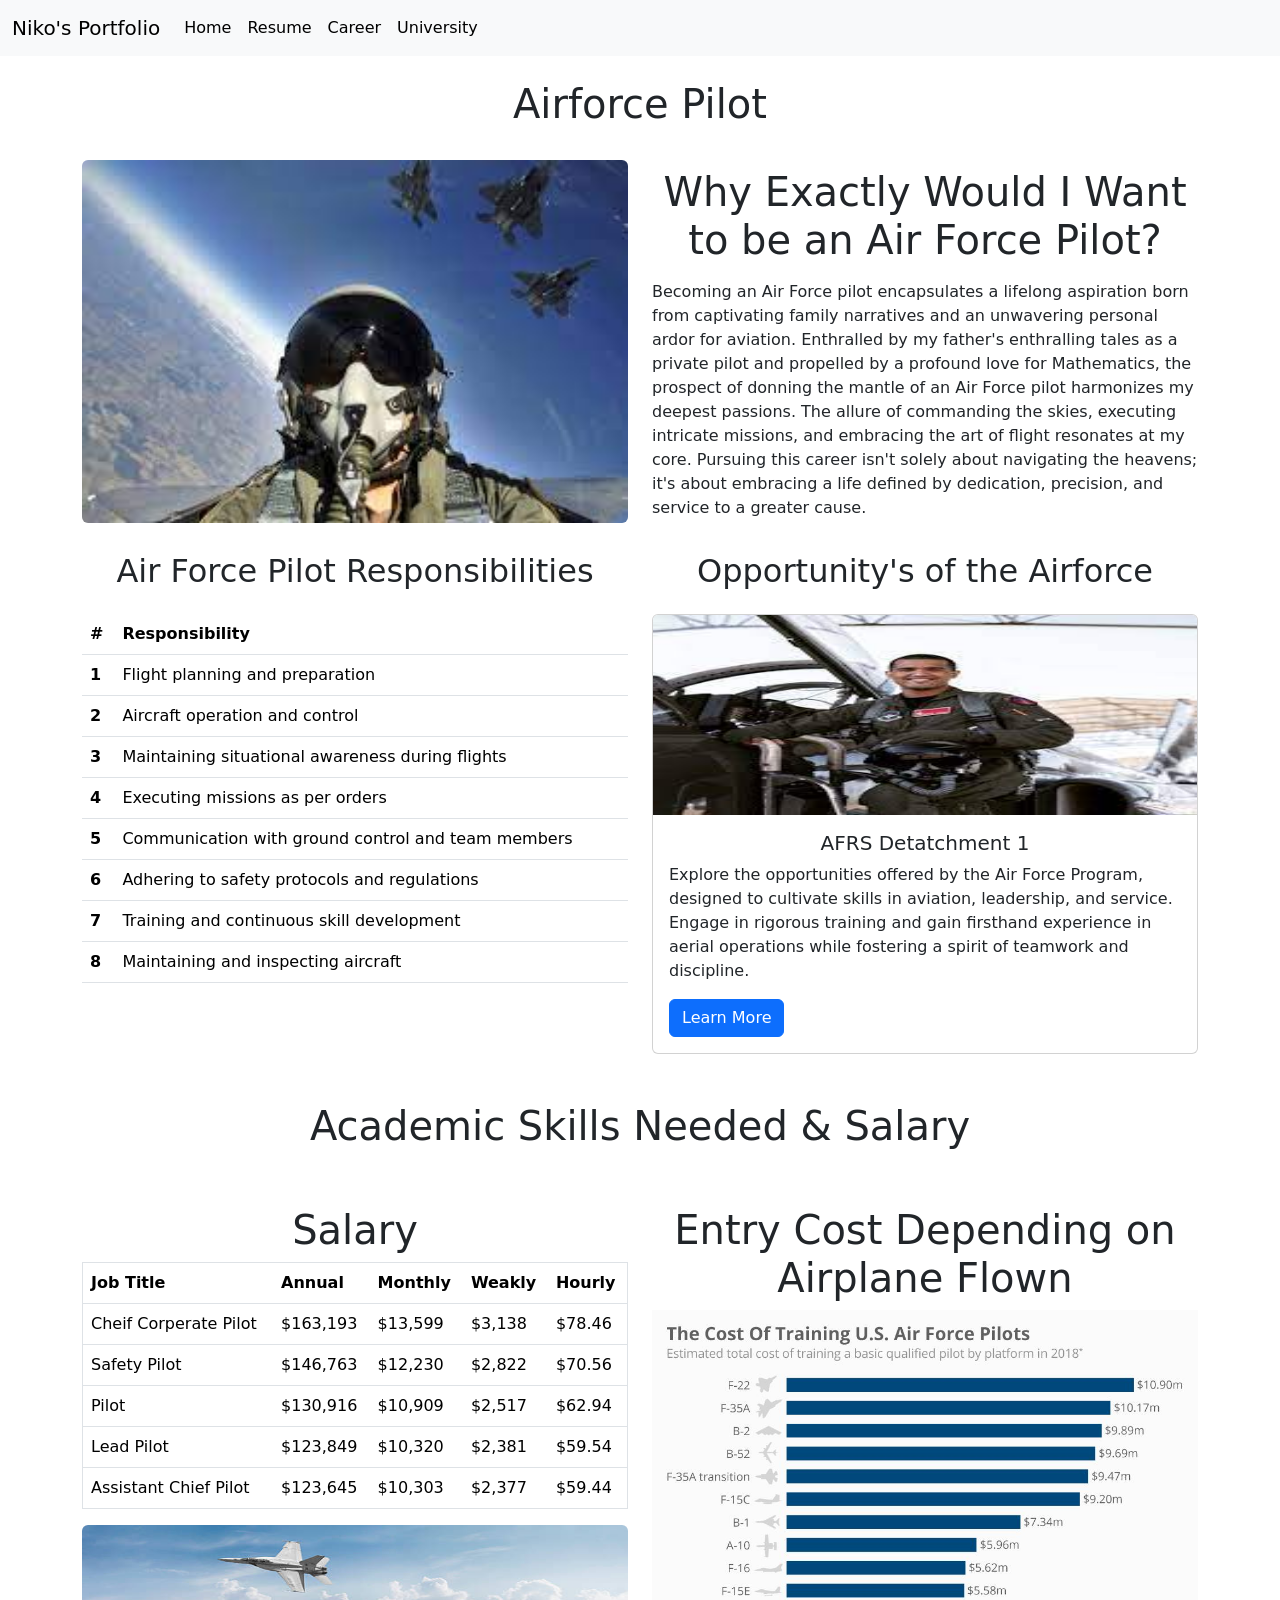
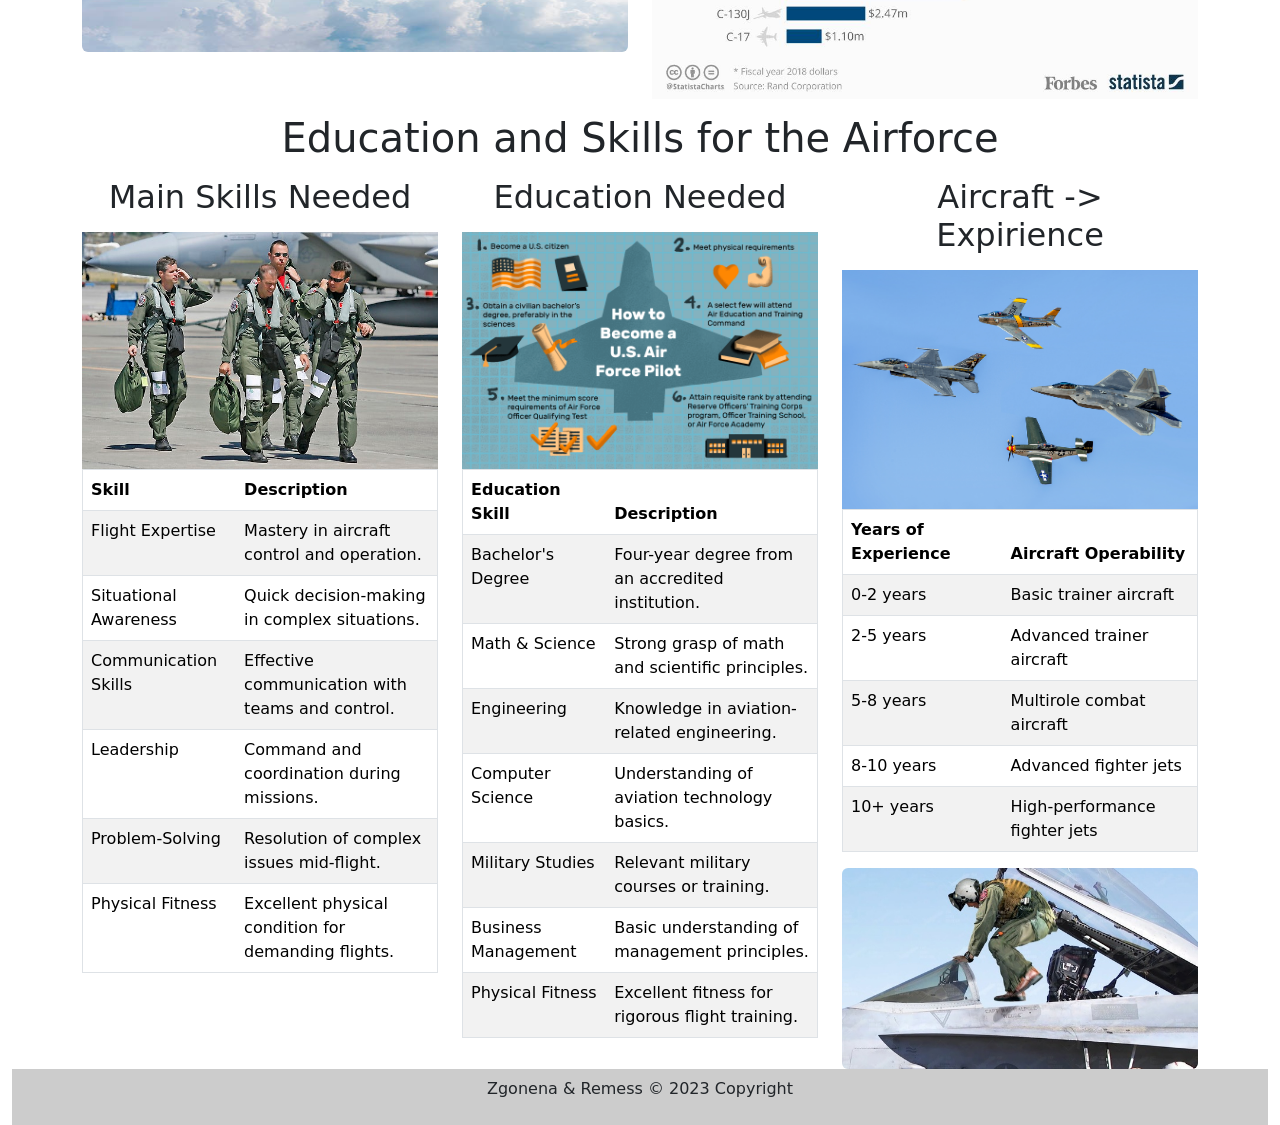
<file: career.html>
<!doctype html>
<html lang="en">
  <head>
    <meta charset="utf-8">
    <meta name="viewport" content="width=device-width, initial-scale=1">
    <title>Career</title>
    <link href="https://cdn.jsdelivr.net/npm/bootstrap@5.3.2/dist/css/bootstrap.min.css" rel="stylesheet" integrity="sha384-T3c6CoIi6uLrA9TneNEoa7RxnatzjcDSCmG1MXxSR1GAsXEV/Dwwykc2MPK8M2HN" crossorigin="anonymous">
  </head>
  <body>
    <nav class="navbar navbar-expand-lg bg-body-tertiary">
      <div class="container-fluid"> <!--Container Fluid for Nav-->
        <a class="navbar-brand" href="#">Niko's Portfolio</a>
        <button class="navbar-toggler" type="button" data-bs-toggle="collapse" data-bs-target="#navbarNav" aria-controls="navbarNav" aria-expanded="false" aria-label="Toggle navigation">
          <span class="navbar-toggler-icon"></span>
        </button>
        <div class="collapse navbar-collapse" id="navbarNav">
          <ul class="navbar-nav">
            <li class="nav-item">
              <a class="nav-link active" aria-current="page" href="home.html">Home</a>
            </li>
            <li class="nav-item">
              <a class="nav-link active" href="resume.html">Resume</a>
            </li>
            <li class="nav-item">
              <a class="nav-link active" href="career.html">Career</a>
            </li>
            <li class="nav-item">
              <a class="nav-link active" href="university.html">University</a>
            </li>
          </ul>
        </div>
      </div> <!--End of Container Fluid for Nav-->
  </nav>
  <div class="container"> <!--Content of Web Page-->
    <main> <!--Container-->
      <div class="row"> 
        <div class="col-lg-12">
          <h1 class="text-center py-4">Airforce Pilot</h1>
        </div>
      </div>
      <div class="row">
        <div class="col-lg-6">
          <img class="img-fluid w-100 rounded d-block mx-auto" src="media/pilot.jpeg" alt="Pilot In sky Flying Plane">
        </div>
        <div class="col-lg-6">
          <h1 class="text-center p-2">Why Exactly Would I Want to be an Air Force Pilot?</h1>
          <p>Becoming an Air Force pilot encapsulates a lifelong aspiration born from captivating family narratives and an unwavering personal ardor for aviation. Enthralled by my father's enthralling tales as a private pilot and propelled by a profound love for Mathematics, the prospect of donning the mantle of an Air Force pilot harmonizes my deepest passions. The allure of commanding the skies, executing intricate missions, and embracing the art of flight resonates at my core. Pursuing this career isn't solely about navigating the heavens; it's about embracing a life defined by dedication, precision, and service to a greater cause. </p>
        </div>
      </div>
      <div class="row">
        <div class="col-lg-6">
          <h2 class="text-center p-3">Air Force Pilot Responsibilities</h2>
          <table class="table">
            <thead>
              <tr>
                <th scope="col">#</th>
                <th scope="col">Responsibility</th>
              </tr>
            </thead>
            <tbody>
              <tr>
                <th scope="row">1</th>
                <td>Flight planning and preparation</td>
              </tr>
              <tr>
                <th scope="row">2</th>
                <td>Aircraft operation and control</td>
              </tr>
              <tr>
                <th scope="row">3</th>
                <td>Maintaining situational awareness during flights</td>
              </tr>
              <tr>
                <th scope="row">4</th>
                <td>Executing missions as per orders</td>
              </tr>
              <tr>
                <th scope="row">5</th>
                <td>Communication with ground control and team members</td>
              </tr>
              <tr>
                <th scope="row">6</th>
                <td>Adhering to safety protocols and regulations</td>
              </tr>
              <tr>
                <th scope="row">7</th>
                <td>Training and continuous skill development</td>
              </tr>
              <tr>
                <th scope="row">8</th>
                <td>Maintaining and inspecting aircraft</td>
              </tr>
            </tbody>
          </table>
        </div>
        <div class="col-lg-6">
          <h2 class="text-center p-3">Opportunity's of the Airforce</h2>
          <div class="card">
            <img src="media/dudeplane.jpeg" class="card-img-top" style="max-height: 200px; overflow: hidden;" alt="Air Force Program Image">
            <div class="card-body">
              <h5 class="card-title text-center">AFRS Detatchment 1</h5>
              <p class="card-text">Explore the opportunities offered by the Air Force Program, designed to cultivate skills in aviation, leadership, and service. Engage in rigorous training and gain firsthand experience in aerial operations while fostering a spirit of teamwork and discipline.</p>
              <a href="https://www.google.com/url?sa=i&url=https%3A%2F%2Fm.facebook.com%2Fusaf.inspire%2Fphotos%2Fa.136963454356932%2F392465322140076%2F&psig=AOvVaw2cTOyAmNkQmiuC-Irx8bDL&ust=1703120412879000&source=images&cd=vfe&opi=89978449&ved=0CBIQjhxqFwoTCJjQ64vonIMDFQAAAAAdAAAAABAI" class="btn btn-primary">Learn More</a>
            </div>
          </div>
        </div>
      </div>
      <div class="row">
        <div class="col-lg-12"> 
          <h1 class="text-center p-5">Academic Skills Needed & Salary</h1>
        </div>
      </div>
      <div class="row">
        <div class="col-lg-6">
          <h1 class="text-center">Salary</h1>
          <table class="table border">
            <thead>
              <tr>
                <th>Job Title</th>
                <th>Annual</th>
                <th>Monthly</th>
                <th>Weakly</th>
                <th>Hourly</th>
              </tr>
            </thead>
            <tbody>
              <tr>
                <td>Cheif Corperate Pilot</td>
                <td>$163,193</td>
                <td>$13,599</td>
                <td>$3,138</td>
                <td>$78.46</td>
              </tr>
              <tr>
                <td>Safety Pilot</td>
                <td>$146,763</td>
                <td>$12,230</td>
                <td>$2,822</td>
                <td>$70.56</td>
              </tr>
              <tr>
                <td>Pilot</td>
                <td>$130,916</td>
                <td>$10,909</td>
                <td>$2,517</td>
                <td>$62.94</td>
              </tr>
              <tr>
                <td>Lead Pilot</td>
                <td>$123,849</td>
                <td>$10,320</td>
                <td>$2,381</td>
                <td>$59.54</td>
              </tr>
              <tr>
                <td>Assistant Chief Pilot</td>
                <td>$123,645</td>
                <td>$10,303</td>
                <td>$2,377</td>
                <td>$59.44</td>
              </tr>
            </tbody>
          </table>
          <img class="img-fluid rounded h-25 w-100" src="media/jetflyby.jpg" alt="jetflyby">
        </div>
        <div class="col-lg-6">
          <h1 class="text-center">Entry Cost Depending on Airplane Flown</h1>
          <img class="img-fluid mx-auto d-block" src="media/20190409_Pilot_Training.jpg" alt="Plane Statisitc">
        </div>
      </div>
      <div class="row">
        <div class="col-lg-12">
          <h1 class="text-center">Education and Skills for the Airforce</h1>
        </div>
      </div>
      <div class="row">
        <div class="col-lg-4">
          <h1 class="p-2 h2 text-center">Main Skills Needed</h1>
          <img class="img-fluid" src="media/airforce.jpg" alt="plane man walking">
          <table class="table table-striped border">
            <thead>
              <tr>
                <th>Skill</th>
                <th>Description</th>
              </tr>
            </thead>
            <tbody>
              <tr>
                <td>Flight Expertise</td>
                <td>Mastery in aircraft control and operation.</td>
              </tr>
              <tr>
                <td>Situational Awareness</td>
                <td>Quick decision-making in complex situations.</td>
              </tr>
              <tr>
                <td>Communication Skills</td>
                <td>Effective communication with teams and control.</td>
              </tr>
              <tr>
                <td>Leadership</td>
                <td>Command and coordination during missions.</td>
              </tr>
              <tr>
                <td>Problem-Solving</td>
                <td>Resolution of complex issues mid-flight.</td>
              </tr>
              <tr>
                <td>Physical Fitness</td>
                <td>Excellent physical condition for demanding flights.</td>
              </tr>
            </tbody>
          </table>
        </div>
        <div class="col-lg-4">
          <h1 class="p-2 h2 text-center">Education Needed</h1>
          <img class="img-fluid" src="media/usair.png" alt="plane man walking">
          <table class="table table-striped border">
            <thead>
              <tr>
                <th>Education Skill</th>
                <th>Description</th>
              </tr>
            </thead>
            <tbody>
              <tr>
                <td>Bachelor's Degree</td>
                <td>Four-year degree from an accredited institution.</td>
              </tr>
              <tr>
                <td>Math & Science</td>
                <td>Strong grasp of math and scientific principles.</td>
              </tr>
              <tr>
                <td>Engineering</td>
                <td>Knowledge in aviation-related engineering.</td>
              </tr>
              <tr>
                <td>Computer Science</td>
                <td>Understanding of aviation technology basics.</td>
              </tr>
              <tr>
                <td>Military Studies</td>
                <td>Relevant military courses or training.</td>
              </tr>
              <tr>
                <td>Business Management</td>
                <td>Basic understanding of management principles.</td>
              </tr>
              <tr>
                <td>Physical Fitness</td>
                <td>Excellent fitness for rigorous flight training.</td>
              </tr>
            </tbody>
          </table>
        </div>
        <div class="col-lg-4">
          <h1 class="p-2 h2 text-center">Aircraft -> Expirience</h1>
          <img class="img-fluid" src="media/formation.jpg" alt="plane man walking">
          <table class="table table-striped border">
            <thead>
              <tr>
                <th>Years of Experience</th>
                <th>Aircraft Operability</th>
              </tr>
            </thead>
            <tbody>
              <tr>
                <td>0-2 years</td>
                <td>Basic trainer aircraft</td>
              </tr>
              <tr>
                <td>2-5 years</td>
                <td>Advanced trainer aircraft</td>
              </tr>
              <tr>
                <td>5-8 years</td>
                <td>Multirole combat aircraft</td>
              </tr>
              <tr>
                <td>8-10 years</td>
                <td>Advanced fighter jets</td>
              </tr>
              <tr>
                <td>10+ years</td>
                <td>High-performance fighter jets</td>
              </tr>
            </tbody>
          </table>
          <img class="img-fluid rounded" src="media/out.jpeg" alt="plane man walking">
        </div>
      </div>
    </main>      <!--End of Container-->
  </div> <!--END Content of Web Page-->
  <footer>
    <div class="container-fluid">
      <div class="row">
        <div class="col-lg-12">
          <div class="text-center p-2" style="background-color: rgba(0, 0, 0, 0.2)">
            <p>Zgonena & Remess © 2023 Copyright</p>
          </div>
        </div>
      </div>
    </div>
  </footer>
    <script src="https://cdn.jsdelivr.net/npm/bootstrap@5.3.2/dist/js/bootstrap.bundle.min.js" integrity="sha384-C6RzsynM9kWDrMNeT87bh95OGNyZPhcTNXj1NW7RuBCsyN/o0jlpcV8Qyq46cDfL" crossorigin="anonymous"></script>
  </body>
</html>
</file>
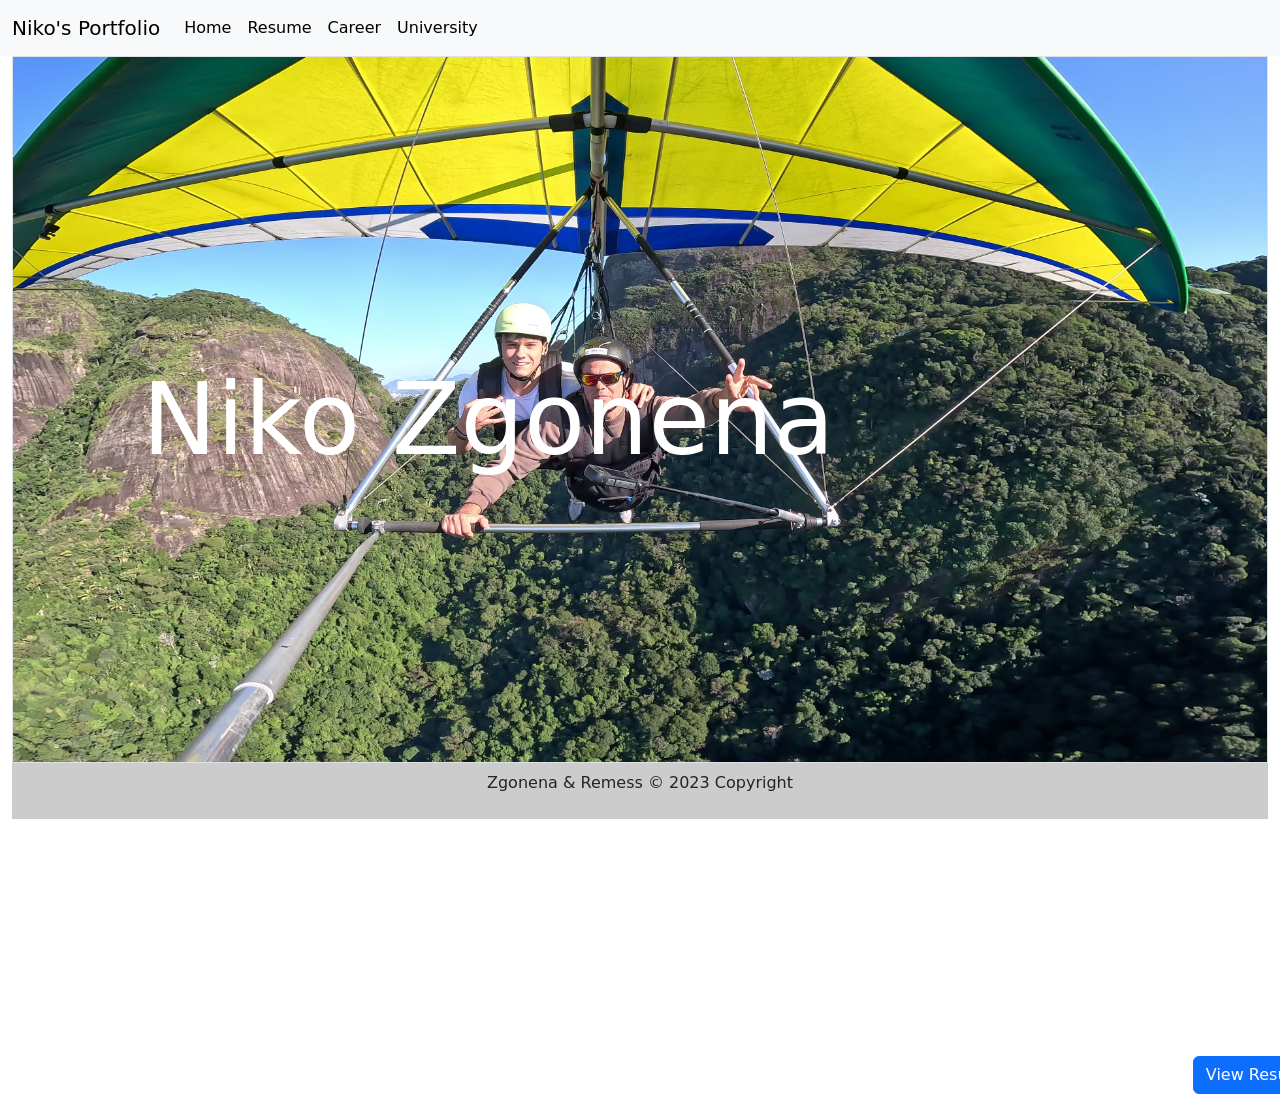
<file: home.html>
<!doctype html>
<html lang="en">
  <head>
    <meta charset="utf-8">
    <meta name="viewport" content="width=device-width, initial-scale=1">
    <title>Home</title>
    <link href="https://cdn.jsdelivr.net/npm/bootstrap@5.3.2/dist/css/bootstrap.min.css" rel="stylesheet" integrity="sha384-T3c6CoIi6uLrA9TneNEoa7RxnatzjcDSCmG1MXxSR1GAsXEV/Dwwykc2MPK8M2HN" crossorigin="anonymous">
    <link rel="stylesheet" href="css/style.css">
  </head>
  <body>
    <nav class="navbar navbar-expand-lg bg-body-tertiary">
      <div class="container-fluid"> <!--Container Fluid for Nav-->
        <a class="navbar-brand" href="#">Niko's Portfolio</a>
        <button class="navbar-toggler" type="button" data-bs-toggle="collapse" data-bs-target="#navbarNav" aria-controls="navbarNav" aria-expanded="false" aria-label="Toggle navigation">
          <span class="navbar-toggler-icon"></span>
        </button>
        <div class="collapse navbar-collapse" id="navbarNav">
          <ul class="navbar-nav">
            <li class="nav-item">
              <a class="nav-link active" aria-current="page" href="home.html">Home</a>
            </li>
            <li class="nav-item">
              <a class="nav-link active" href="resume.html">Resume</a>
            </li>
            <li class="nav-item">
              <a class="nav-link active" href="career.html">Career</a>
            </li>
            <li class="nav-item">
              <a class="nav-link active" href="university.html">University</a>
            </li>
          </ul>
        </div>
      </div> <!--End of Container Fluid for Nav-->
    </nav>
    <main> <!--Content of Web Page-->
      <div class="container-fluid"> <!--Used container-fluid due to margins being able to correctly fit page-->
        <div class="row">
          <div class="col-lg-12">
            <img class="text-center img-fluid border" src="media/glide.jpg" alt="me gliding over brazil">
            <div class="carousel-caption d-none d-md-block ">
              <h1 class="h1 text-start name1">Niko Zgonena</h1>
                <div class="card text-end bg-transparent border-0 text-white" style="width: 30rem;">
                  <div class="card-body letter">
                    <div class="p-1 text-center" style="background-color: white;"></div>
                    <p class="card-text fw-bold h5">I am a freshman student of Lane Tech, 
                      located in Chicago, IL. I am passionate about planes and Forumla 1, the picture above shows 
                      me getting my handgliding license in Brazil! In my free time, my hobbies revolve around lifting, 
                      3D Prininting, and sleeping. This year in Web Development, I have worked on several projects. </p>
                    <a href="resume.html" class="btn btn-primary">View Resume</a>
                  </div>
                </div>
            </div>
          </div>
        </div>
      </div>
    </main> <!--END Content of Web Page-->
     
    <div class="container-fluid">
      <footer><!--Footer-->
        <div class="row">
          <div class="col-lg-12">
            <div class="text-center p-2" style="background-color: rgba(0, 0, 0, 0.2)">
              <p>Zgonena & Remess © 2023 Copyright</p>
            </div>
          </div>
        </div>
      </footer> <!--END Footer-->
    </div>
    <script src="https://cdn.jsdelivr.net/npm/bootstrap@5.3.2/dist/js/bootstrap.bundle.min.js" integrity="sha384-C6RzsynM9kWDrMNeT87bh95OGNyZPhcTNXj1NW7RuBCsyN/o0jlpcV8Qyq46cDfL" crossorigin="anonymous"></script>
  </body>
</html>
</file>
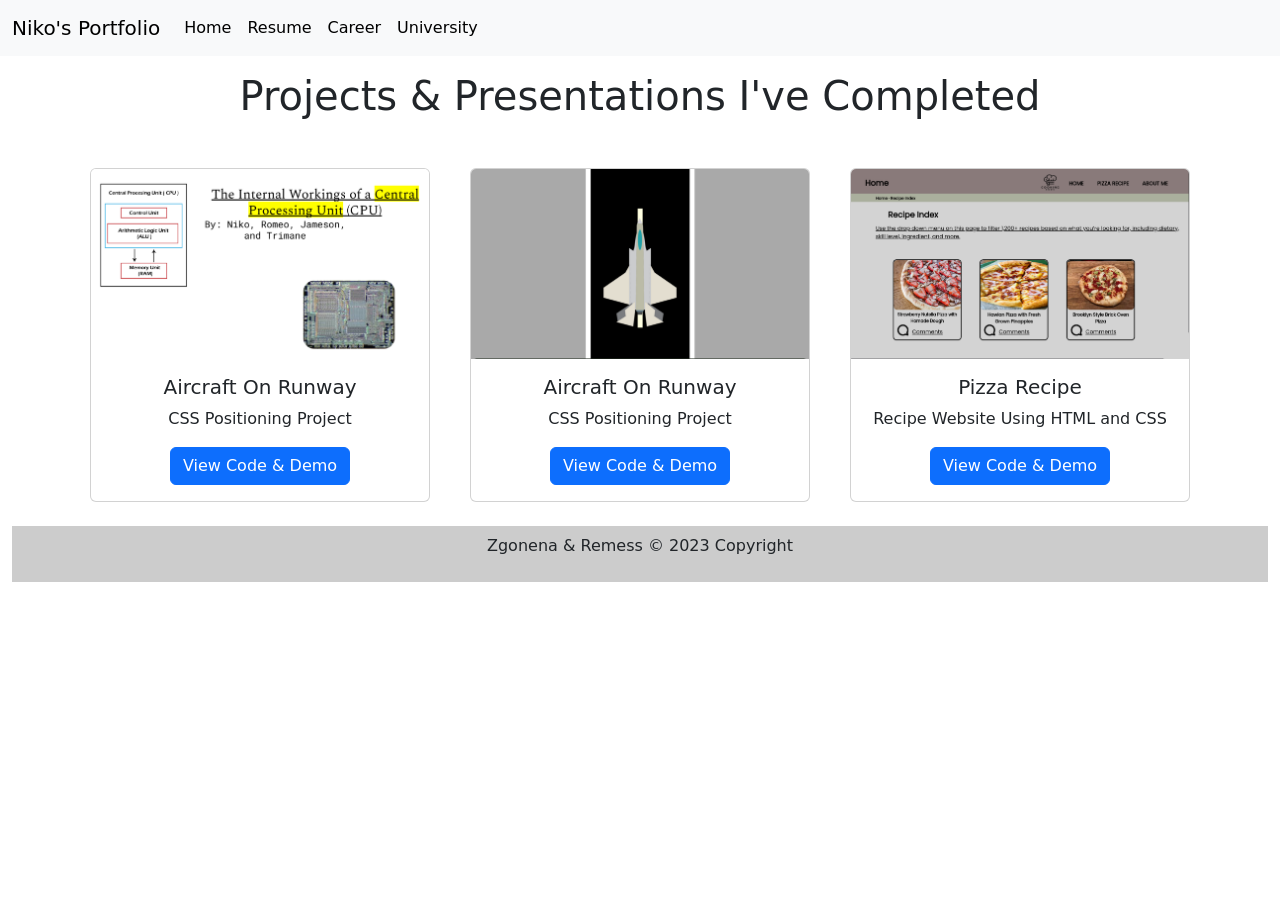
<file: resume.html>
<!doctype html>
<html lang="en">
  <head>
    <meta charset="utf-8">
    <meta name="viewport" content="width=device-width, initial-scale=1">
    <title>Resume</title>
    <link href="https://cdn.jsdelivr.net/npm/bootstrap@5.3.2/dist/css/bootstrap.min.css" rel="stylesheet" integrity="sha384-T3c6CoIi6uLrA9TneNEoa7RxnatzjcDSCmG1MXxSR1GAsXEV/Dwwykc2MPK8M2HN" crossorigin="anonymous">
  </head>
  <body>
    <nav class="navbar navbar-expand-lg bg-body-tertiary">
      <div class="container-fluid"> <!--Container Fluid for Nav-->
        <a class="navbar-brand" href="#">Niko's Portfolio</a>
        <button class="navbar-toggler" type="button" data-bs-toggle="collapse" data-bs-target="#navbarNav" aria-controls="navbarNav" aria-expanded="false" aria-label="Toggle navigation">
          <span class="navbar-toggler-icon"></span>
        </button>
        <div class="collapse navbar-collapse" id="navbarNav">
          <ul class="navbar-nav">
            <li class="nav-item">
              <a class="nav-link active" aria-current="page" href="home.html">Home</a>
            </li>
            <li class="nav-item">
              <a class="nav-link active" href="resume.html">Resume</a>
            </li>
            <li class="nav-item">
              <a class="nav-link active" href="career.html">Career</a>
            </li>
            <li class="nav-item">
              <a class="nav-link active" href="university.html">University</a>
            </li>
          </ul>
        </div>
      </div> <!--End of Container Fluid for Nav-->
    </nav>
    <main> <!--Content of Web Page-->
      <div class="container"> <!--Container-->
        <div class="row">
          <div class="col-lg-12">
            <h1 class="text-center p-3">Projects & Presentations I've Completed</h1>
          </div>
        </div>
        <div class="row">
          <div class="col-lg-4">
            <div class="d-flex justify-content-center align-items-center py-4 p-2">
              <div class="card text-center flex-fill" style="width: 20rem;">
                <img class="card-img-top img-fluid" src="media/slide.png" alt="Card image cap">
                <div class="card-body">
                  <h5 class="card-title">Aircraft On Runway</h5>
                  <p class="card-text">CSS Positioning Project</p>
                  <a href="#" target="_blank" class="btn btn-primary">View Code & Demo</a>
                </div>           
              </div>
            </div>
          </div>
          <div class="col-lg-4">
            <div class="d-flex justify-content-center align-items-center py-4 p-2">
              <div class="card text-center flex-fill" style="width: 20rem;">
                <img class="card-img-top img-fluid" src="media/plane.png" alt="Card image cap">
                <div class="card-body">
                  <h5 class="card-title">Aircraft On Runway</h5>
                  <p class="card-text">CSS Positioning Project</p>
                  <a href="#" target="_blank" class="btn btn-primary">View Code & Demo</a>
                </div>           
              </div>
            </div>
          </div>
          <div class="col-lg-4">
            <div class="d-flex justify-content-center align-items-center py-4 p-2">
              <div class="card text-center flex-fill" style="width: 20rem;">
                <img class="card-img-top img-fluid" src="media/pizza.png" alt="Card image cap">
                  <div class="card-body">
                    <h5 class="card-title">Pizza Recipe</h5>
                    <p class="card-text">Recipe Website Using HTML and CSS</p>
                    <a href="#" target="_blank" class="btn btn-primary">View Code & Demo</a>
                  </div>
              </div>
            </div>
          </div>
        </div>
      </div> <!--End of Container-->
    </main> <!--END Content of Web Page-->
    <div class="container-fluid">
      <footer><!--Footer-->
        <div class="row">
          <div class="col-lg-12">
            <div class="text-center p-2" style="background-color: rgba(0, 0, 0, 0.2)">
              <p>Zgonena & Remess © 2023 Copyright</p>
            </div>
          </div>
        </div>
      </footer> <!--END Footer-->
    </div>
    <script src="https://cdn.jsdelivr.net/npm/bootstrap@5.3.2/dist/js/bootstrap.bundle.min.js" integrity="sha384-C6RzsynM9kWDrMNeT87bh95OGNyZPhcTNXj1NW7RuBCsyN/o0jlpcV8Qyq46cDfL" crossorigin="anonymous"></script>
  </body>
</html>
</file>
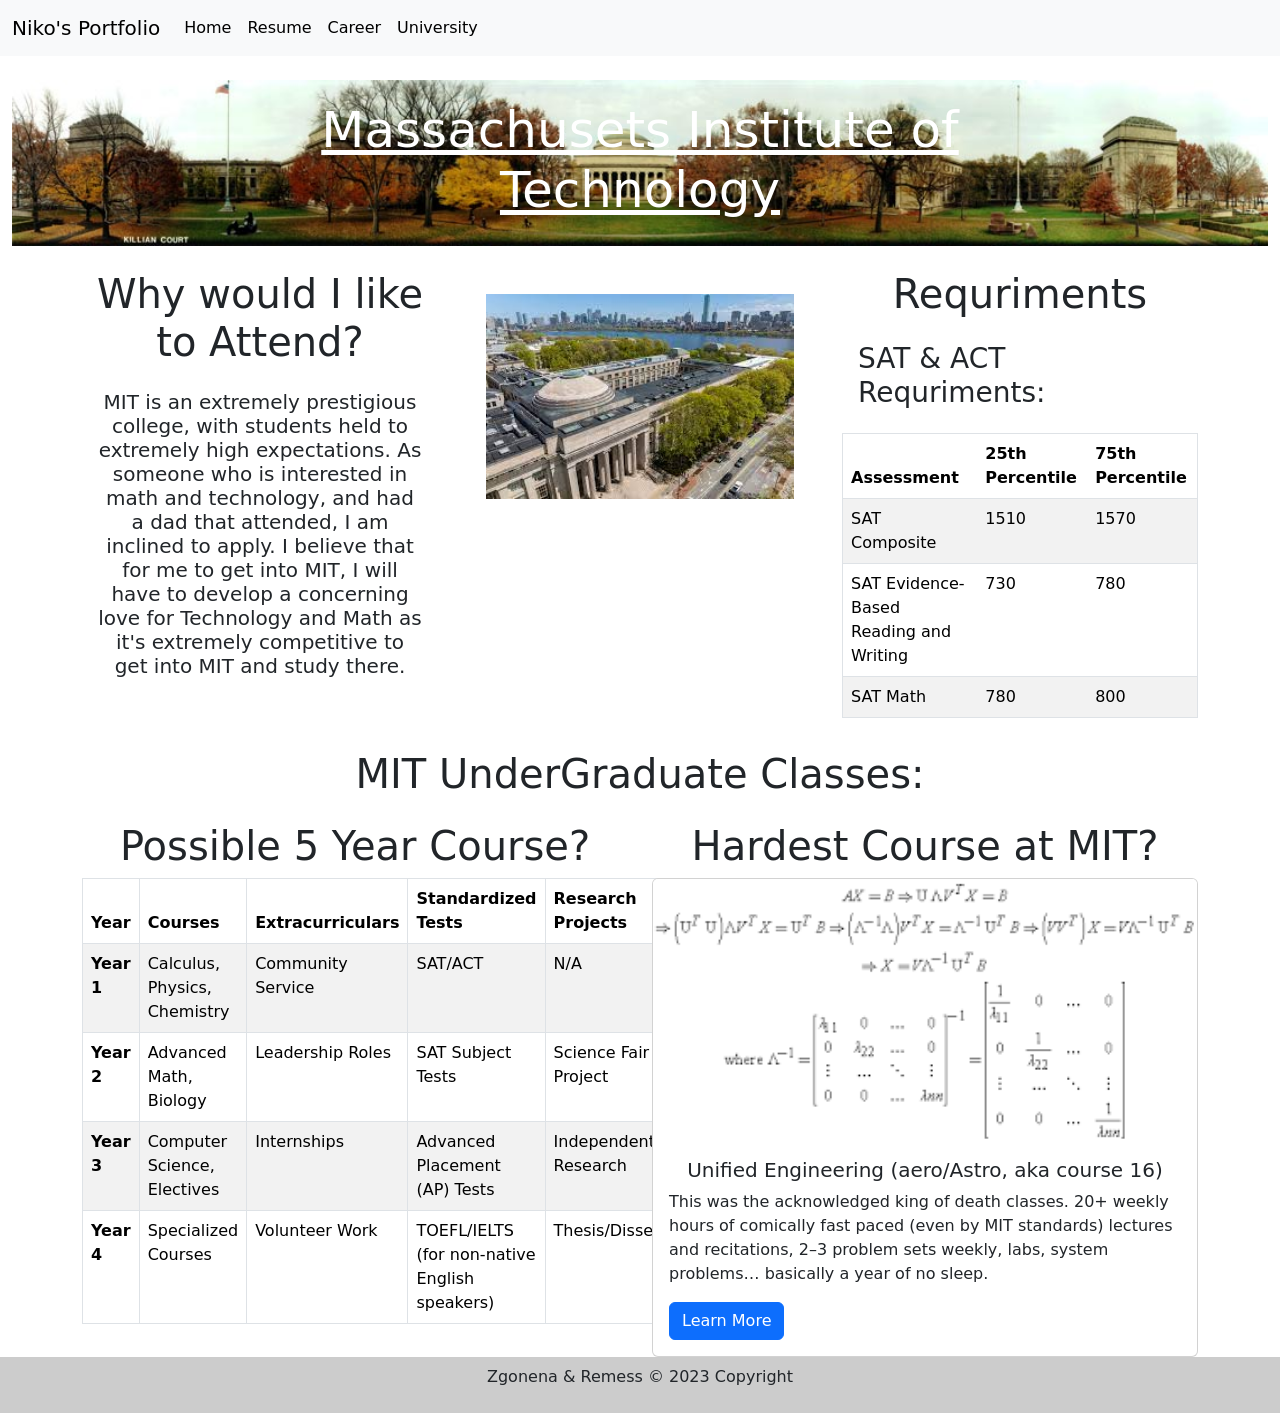
<file: university.html>
<!doctype html>
<html lang="en">
  <head>
    <meta charset="utf-8">
    <meta name="viewport" content="width=device-width, initial-scale=1">
    <title>University</title>
    <link href="https://cdn.jsdelivr.net/npm/bootstrap@5.3.2/dist/css/bootstrap.min.css" rel="stylesheet" integrity="sha384-T3c6CoIi6uLrA9TneNEoa7RxnatzjcDSCmG1MXxSR1GAsXEV/Dwwykc2MPK8M2HN" crossorigin="anonymous">
  </head>
  <body>
    <nav class="navbar navbar-expand-lg bg-body-tertiary">
      <div class="container-fluid"> <!--Container Fluid for Nav-->
        <a class="navbar-brand" href="#">Niko's Portfolio</a>
        <button class="navbar-toggler" type="button" data-bs-toggle="collapse" data-bs-target="#navbarNav" aria-controls="navbarNav" aria-expanded="false" aria-label="Toggle navigation">
          <span class="navbar-toggler-icon"></span>
        </button>
        <div class="collapse navbar-collapse" id="navbarNav">
          <ul class="navbar-nav">
            <li class="nav-item">
              <a class="nav-link active" aria-current="page" href="home.html">Home</a>
            </li>
            <li class="nav-item">
              <a class="nav-link active" href="resume.html">Resume</a>
            </li>
            <li class="nav-item">
              <a class="nav-link active" href="career.html">Career</a>
            </li>
            <li class="nav-item">
              <a class="nav-link active" href="university.html">University</a>
            </li>
          </ul>
        </div>
      </div> <!--End of Container Fluid for Nav-->
    </nav> 
    <div class="container-fluid"><!--Content of Web Page-->
      <div class="row">
        <div class="col-lg-12">
          <div class="carousel-inner">
            <div class="carousel-item-active">
              <img class="img-fluid py-4 rounded w-100" src="media/panaroma.jpg" alt="Photo Of Math Institue of Technology">
              <div class="carousel-caption d-none d-md-block">
                <p class="h1 text-cener text-decoration-underline" style="margin-bottom: 10px; font-size: 50px;">Massachusets Institute of Technology</p>
              </div>
            </div>
          </div>
        </div>
      </div>
    </div>
    <div class="container">
      <div class="row">
        <div class="col-lg-4">
          <h1 class="text-center">Why would I like to Attend?</h1>
          <p class="text-center p-3 h5">MIT is an extremely prestigious college, with students held to extremely high expectations. As someone who is interested in math and technology, and had a dad that attended, I am inclined to apply. I believe that for me to get into MIT, I will have to develop a concerning love for Technology and Math as it's extremely competitive to get into MIT and study there.
          </p>
        </div>
        <div class="col-lg-4">
          <img class="img-fluid mx-auto p-4 d-block w-100" src="media/mitscence.jpeg" alt="Scenary Image of MIT">
        </div>
        <div class="col-lg-4">
          <h1 class="text-center">Requriments</h1>
          <h3 class="p-3">SAT & ACT Requriments:</h3>
          <table class="table border table-striped">
            <thead>
              <tr>
                <th scope="col">Assessment</th>
                <th scope="col">25th Percentile</th>
                <th scope="col">75th Percentile</th>
              </tr>
            </thead>
            <tbody>
              <tr>
                <td>SAT Composite</td>
                <td>1510</td>
                <td>1570</td>
              </tr>
              <tr>
                <td>SAT Evidence-Based Reading and Writing</td>
                <td>730</td>
                <td>780</td>
              </tr>
              <tr>
                <td>SAT Math</td>
                <td>780</td>
                <td>800</td>
              </tr>
            </tbody>
          </table>
        </div>
      </div>
      <div class="row">
        <div class="col-lg-12">
          <h1 class="text-center p-3">MIT UnderGraduate Classes:</h1>
        </div>
      </div>
      <div class="row">
        <div class="col-lg-6">
          <h1 class="text-center">Possible 5 Year Course?</h1>
          <table class="table table-bordered table-striped">
            <thead>
              <tr>
                <th scope="col">Year</th>
                <th scope="col">Courses</th>
                <th scope="col">Extracurriculars</th>
                <th scope="col">Standardized Tests</th>
                <th scope="col">Research Projects</th>
              </tr>
            </thead>
            <tbody>
              <tr>
                <th scope="row">Year 1</th>
                <td>Calculus, Physics, Chemistry</td>
                <td>Community Service</td>
                <td>SAT/ACT</td>
                <td>N/A</td>
              </tr>
              <tr>
                <th scope="row">Year 2</th>
                <td>Advanced Math, Biology</td>
                <td>Leadership Roles</td>
                <td>SAT Subject Tests</td>
                <td>Science Fair Project</td>
              </tr>
              <tr>
                <th scope="row">Year 3</th>
                <td>Computer Science, Electives</td>
                <td>Internships</td>
                <td>Advanced Placement (AP) Tests</td>
                <td>Independent Research</td>
              </tr>
              <tr>
                <th scope="row">Year 4</th>
                <td>Specialized Courses</td>
                <td>Volunteer Work</td>
                <td>TOEFL/IELTS (for non-native English speakers)</td>
                <td>Thesis/Dissertation</td>
              </tr>
            </tbody>
          </table>
        </div>
        <div class="col-lg-6">
            <h1 class="text-center">Hardest Course at MIT?</h1>
          <div class="card">
            <img src="media/math.png" class="card-img-top" alt="Air Force Program Image">
            <div class="card-body">
              <h5 class="card-title text-center">Unified Engineering (aero/Astro, aka course 16)</h5>
              <p class="card-text">This was the acknowledged king of death classes. 20+ weekly hours of comically fast paced (even by MIT standards) lectures and recitations, 2–3 problem sets weekly, labs, system problems… basically a year of no sleep.</p>
              <a href="https://www.google.com/url?sa=i&url=https%3A%2F%2Fm.facebook.com%2Fusaf.inspire%2Fphotos%2Fa.136963454356932%2F392465322140076%2F&psig=AOvVaw2cTOyAmNkQmiuC-Irx8bDL&ust=1703120412879000&source=images&cd=vfe&opi=89978449&ved=0CBIQjhxqFwoTCJjQ64vonIMDFQAAAAAdAAAAABAI" class="btn btn-primary">Learn More</a>
            </div>
          </div>
        </div>
      </div><!--END Content of Web Page-->
    </div>
    <div class="container-fluid" style="padding:0px;">
      <footer>
        <div>
          <div class="row">
            <div class="col-lg-12">
              <div class="text-center p-2" style="background-color: rgba(0, 0, 0, 0.2)">
                <p>Zgonena & Remess © 2023 Copyright</p>
              </div>
            </div>
          </div>
        </div>
      </footer>
    </div>
    <script src="https://cdn.jsdelivr.net/npm/bootstrap@5.3.2/dist/js/bootstrap.bundle.min.js" integrity="sha384-C6RzsynM9kWDrMNeT87bh95OGNyZPhcTNXj1NW7RuBCsyN/o0jlpcV8Qyq46cDfL" crossorigin="anonymous"></script>
  </body>
</html>
</file>
<file: css/style.css>
.letter {
    position: relative;
    top: 250px;
    left: 670px;
}
.name1 {
    position:relative;
    top: -70px;
    left: -50px;
    font-size: 100px;
    font-family: system-ui, -apple-system, BlinkMacSystemFont, 'Segoe UI', Roboto, Oxygen, Ubuntu, Cantarell, 'Open Sans', 'Helvetica Neue', sans-serif;
}
</file>
